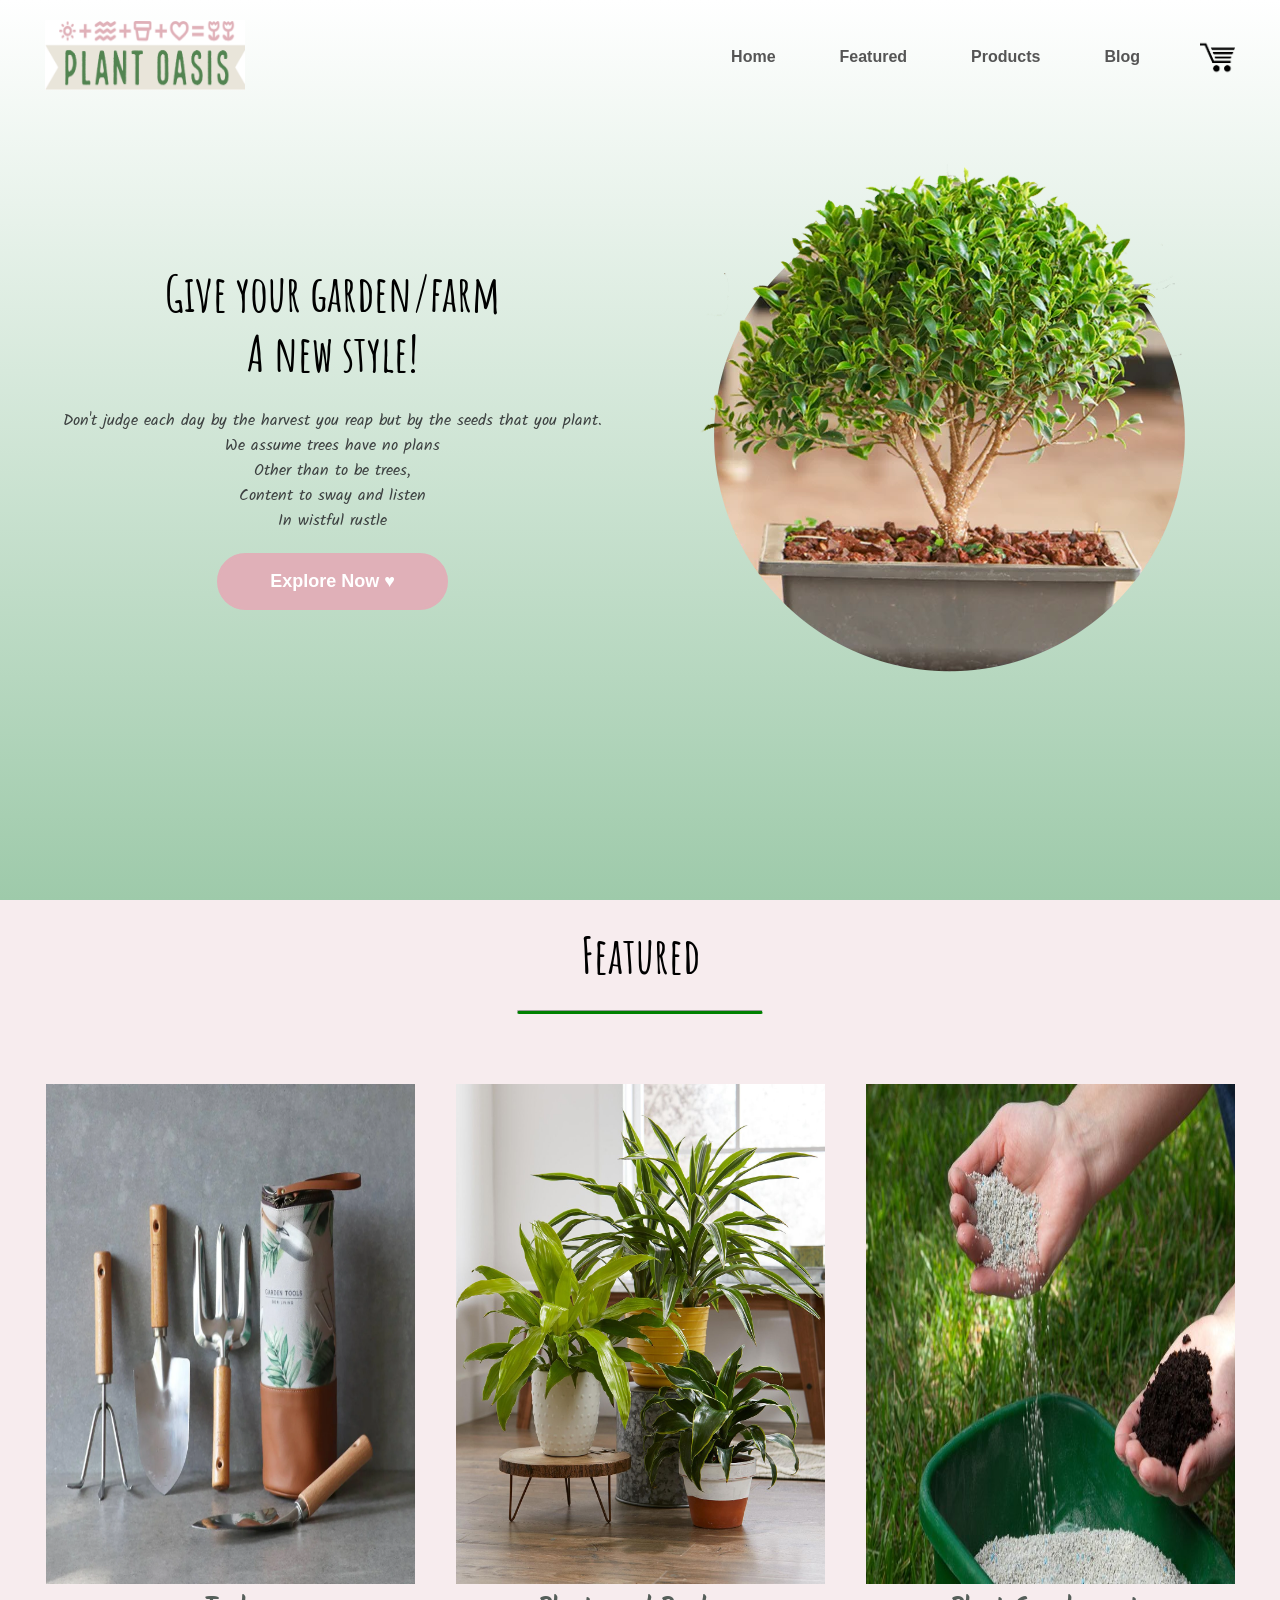
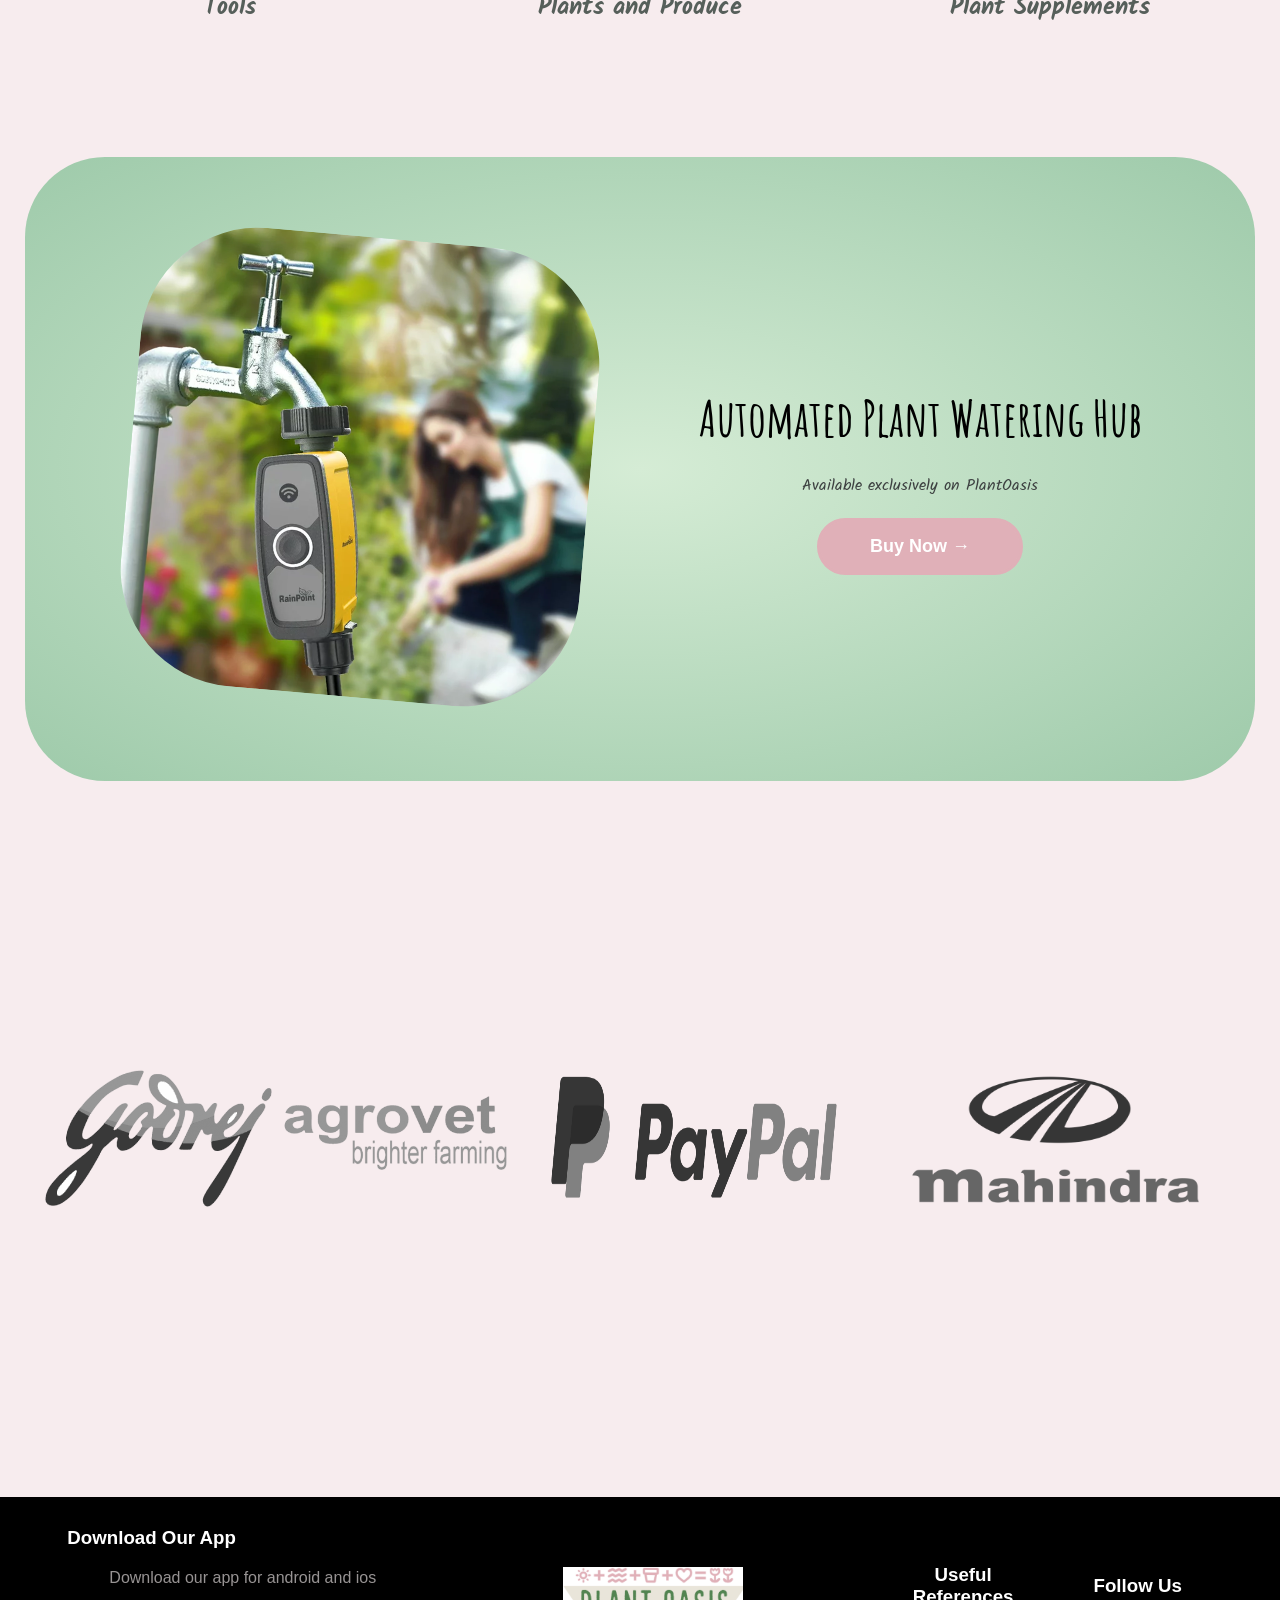
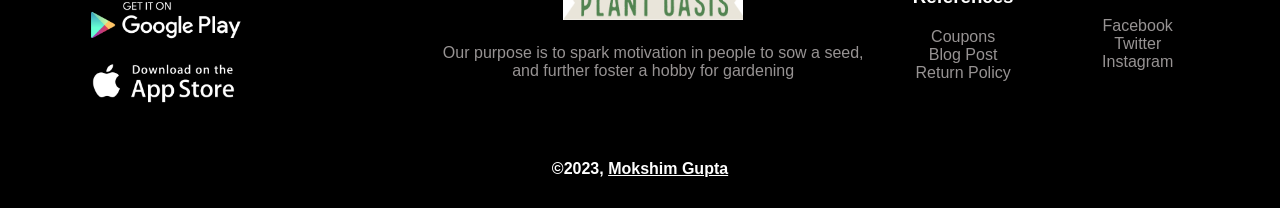
<file: index.html>
<!DOCTYPE html>
<html lang="en">
<head>
    <meta charset="UTF-8">
    <meta name="viewport" content="width=device-width, initial-scale=1.0">
    <link rel="stylesheet" href="style.css">
    <link rel="stylesheet" href="https://stackpath.bootstrapcdn.com/font-awesome/4.7.0/css/font-awesome.min.css">
    <title>Plant Oasis | Home</title>
</head>
<body>

    <div class="header">
        <div class="container">
            <div class="navbar">
                <div class="logo">
                    <img src="Plant Oasis-logos/Screenshot from 2023-07-15 17-53-11.png" width="200px" height="70px" alt="Logo">
                </div>
                <nav>
                    <ul id="MenuItems">
                        <li><a href="plantoasis.html">Home</a></li>
                        <li><a href="#featured">Featured</a></li>
                        <li><a href="product.html">Products</a></li>
                        <li><a href="https://www.therightgardening.com/?m=1" target="_blank">Blog</a></li>
                    </ul>
                </nav>
                <img src="Plant Oasis-logos/shopping-cart-icon-29083.png" width="35px" alt="cart">
                <img src="Plant Oasis-logos/burger.png" class="menu" alt="menu" onclick="menutoggle()">
            </div>
            <div class="row">
                <div class="col-2">
                    <h1>Give your garden/farm<br>A new style!</h1>
                    <p id="content">Don't judge each day by the harvest you reap but by the seeds that you plant.<br>
                        We assume trees have no plans<br>
                        Other than to be trees,<br>
                        Content to sway and listen<br>  
                        In wistful rustle<br>
                        <a href="https://www.therightgardening.com/?m=1" target="_blank"><button class="products-btn">Explore Now &hearts;</button></a></p>
                </div>
                <div class="col-2">
                    <img src="Plant Oasis-logos/nurserylive-home-page-trending-bonsai-plants-new_515x515.webp" id="bonsai" alt="">
                </div>
            </div>
        </div>
    </div>

    <!--Featured-->
    <div class="small-container" id="featured">
        <div class="row"><h1>Featured</h1></div>
        <hr>
        <div class="categories">
            <div class="row">
                <div class="col-3">
                    <img src="Plant Oasis-logos/gardening_tools_set_f653fd0d-9e56-49c6-9c96-a27963629350.webp" alt="Tools">
                    <h2>Tools</h2>
                </div>
                <div class="col-3">
                    <img src="Plant Oasis-logos/indoor-potted-houseplants-703b321a-81cf8e1f9aee48a28e1be3bbc45e4386.jpg" alt="Plants">
                    <h2>Plants and Produce</h2>
                </div>
                <div class="col-3">
                    <img src="Plant Oasis-logos/Plant-Food-Vs-Fertilizer-Theyre-Not-the-Same-Thing.jpg" alt="Supplements">
                    <h2>Plant Supplements</h2>
                </div>
            </div>
        </div>
    

    <!--Offer-->
    <div class="offer">
        <div class="small-container">
            <div class="row">
                 <div class="col-2">
                    <img src="Plant Oasis-logos/offer.webp" alt="Offer image" id="offer">
                 </div>
                 <div class="col-2">
                    <h1>Automated Plant Watering Hub</h1>
                    <p>Available exclusively on PlantOasis<br>
                        <a href="#products"><button class="products-btn">Buy Now &RightArrow;</button></a></p>
                    </p>
                    
                 </div>
            </div>
        </div>
    </div>
    </div>

    <!--Brands-->
    <div class="brands">
        <div class="small-container">
            <div class="row">
                <div class="col-5">
                    <img src="Plant Oasis-logos/godrej.png" alt="godrej">
                </div>
                <div class="col-5">
                    <img src="Plant Oasis-logos/paypal.png" alt="paypal" width="300px" height="150px">&nbsp;
                </div>
                <div class="col-5">
                    <img src="Plant Oasis-logos/mahindra.png" alt="godrej" width="400px" height="200px">
                </div>

            </div>
        </div>
    </div>

    <div class="footer">
        <div class="container">
            <div class="row">
                <div class="footer-col-1">
                    <h3>Download Our App</h3>
                    <p>Download our app for android and ios</p>
                    <div class="app-logo">
                        <img src="Plant Oasis-logos/apple play.png" alt="Play store app store">
                    </div>
                </div>
                <div class="footer-col-2">
                    <img src="Plant Oasis-logos/Screenshot from 2023-07-15 17-53-11.png" alt="logo">
                    <p>Our purpose is to spark motivation in people to sow a seed,<br> and further foster a hobby for gardening</p>
                </div>

                <div class="footer-col-3">
                    <h3>Useful References</h3>
                    <ul>
                        <li>Coupons</li>
                        <li>Blog Post</li>
                        <li>Return Policy</li>  
                    </ul>
                </div>
                <div class="footer-col-3">
                    <h3>Follow Us</h3>
                    <ul>
                        <li>Facebook</li>
                        <li>Twitter</li>
                        <li>Instagram</li>
                    </ul>
                </div>
            </div>
            <p style="font-weight: bold; color: #fff;">&copy;2023, <a href="mailto:plantoasis@mokshim.com" style="font-weight: bold; color: #fff; text-decoration: underline;" target="_blank">Mokshim Gupta</p></a>
        </div>
    </div>

</body>
<!-- Js for toggle Menu :) -->
    <script>
        var MenuItems = document.getElementById("MenuItems");
        
        MenuItems.style.maxHeight = "0px";

        function menutoggle(){
            if(MenuItems.style.maxHeight == "0px")
            {
                MenuItems.style.maxHeight = "200px"
            }
            else
            {
                MenuItems.style.maxHeight = "0px"
            }
        }
    </script>
</html>
</file>
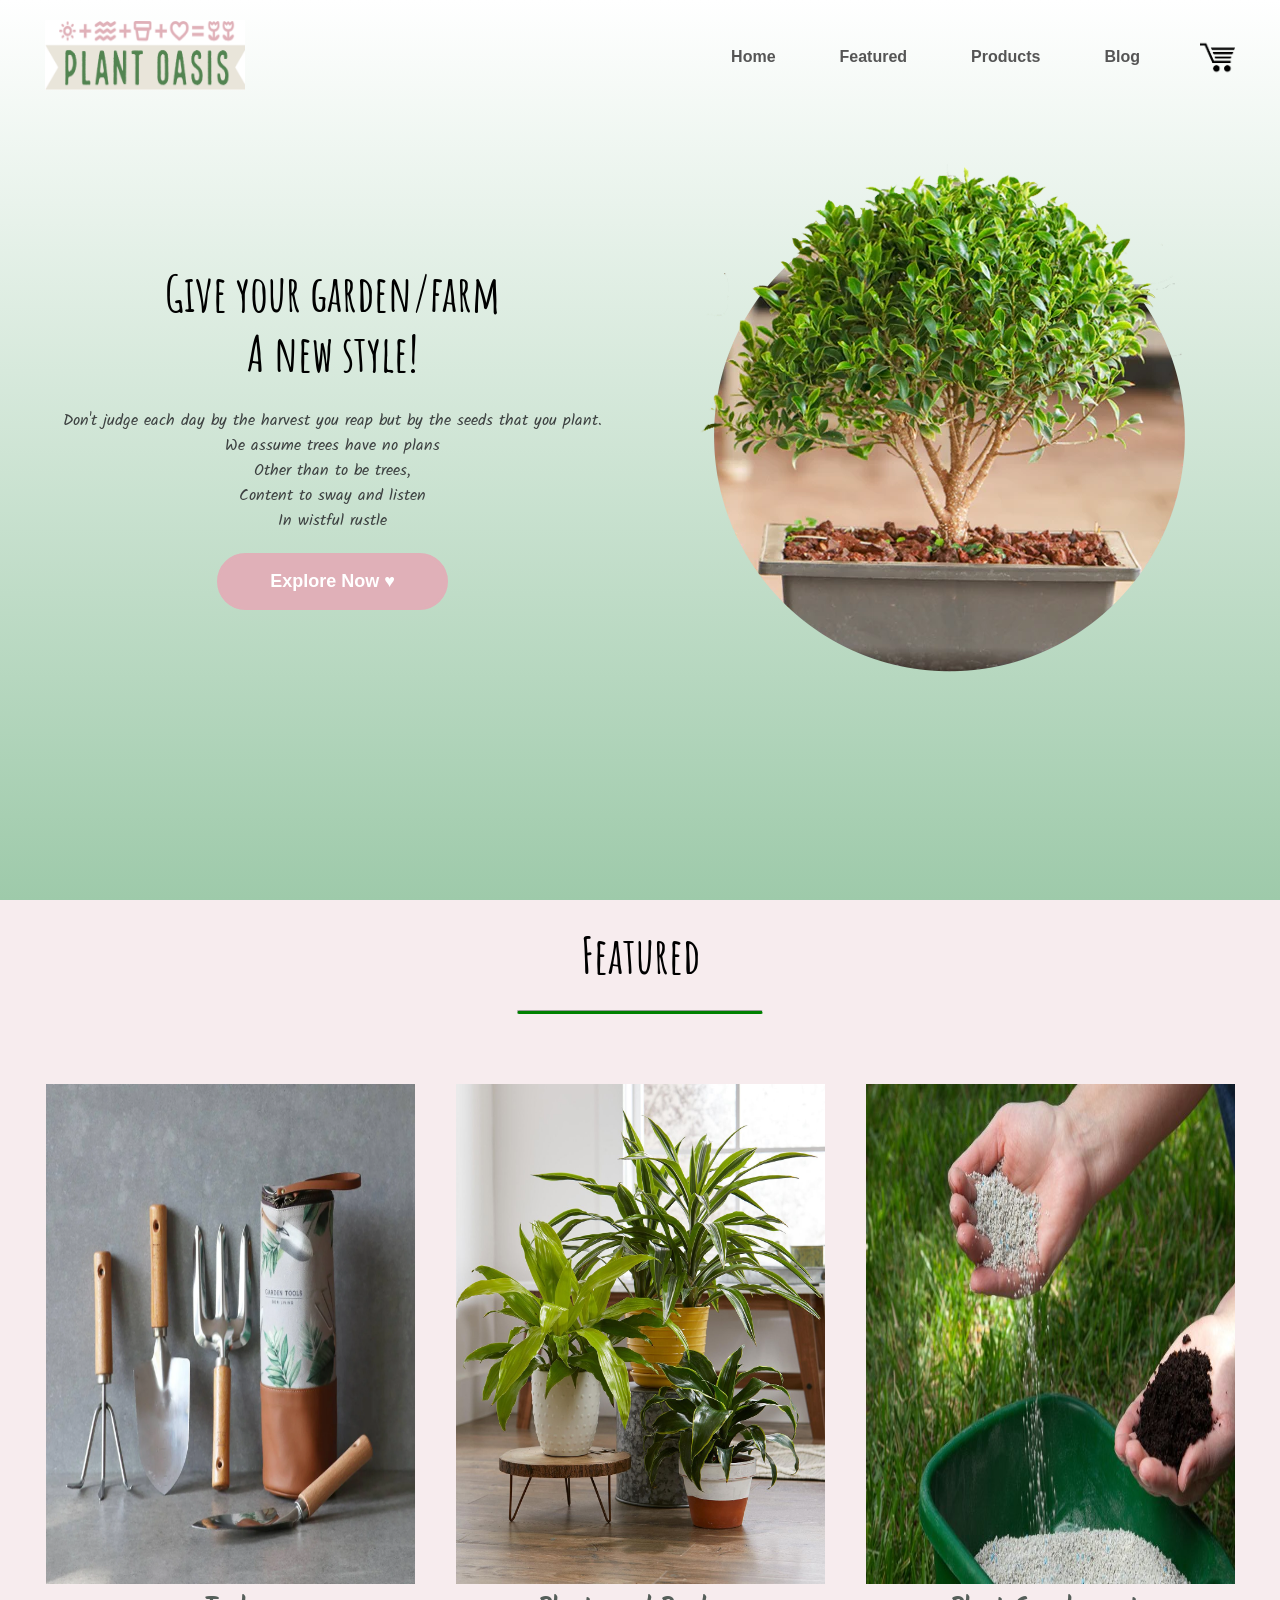
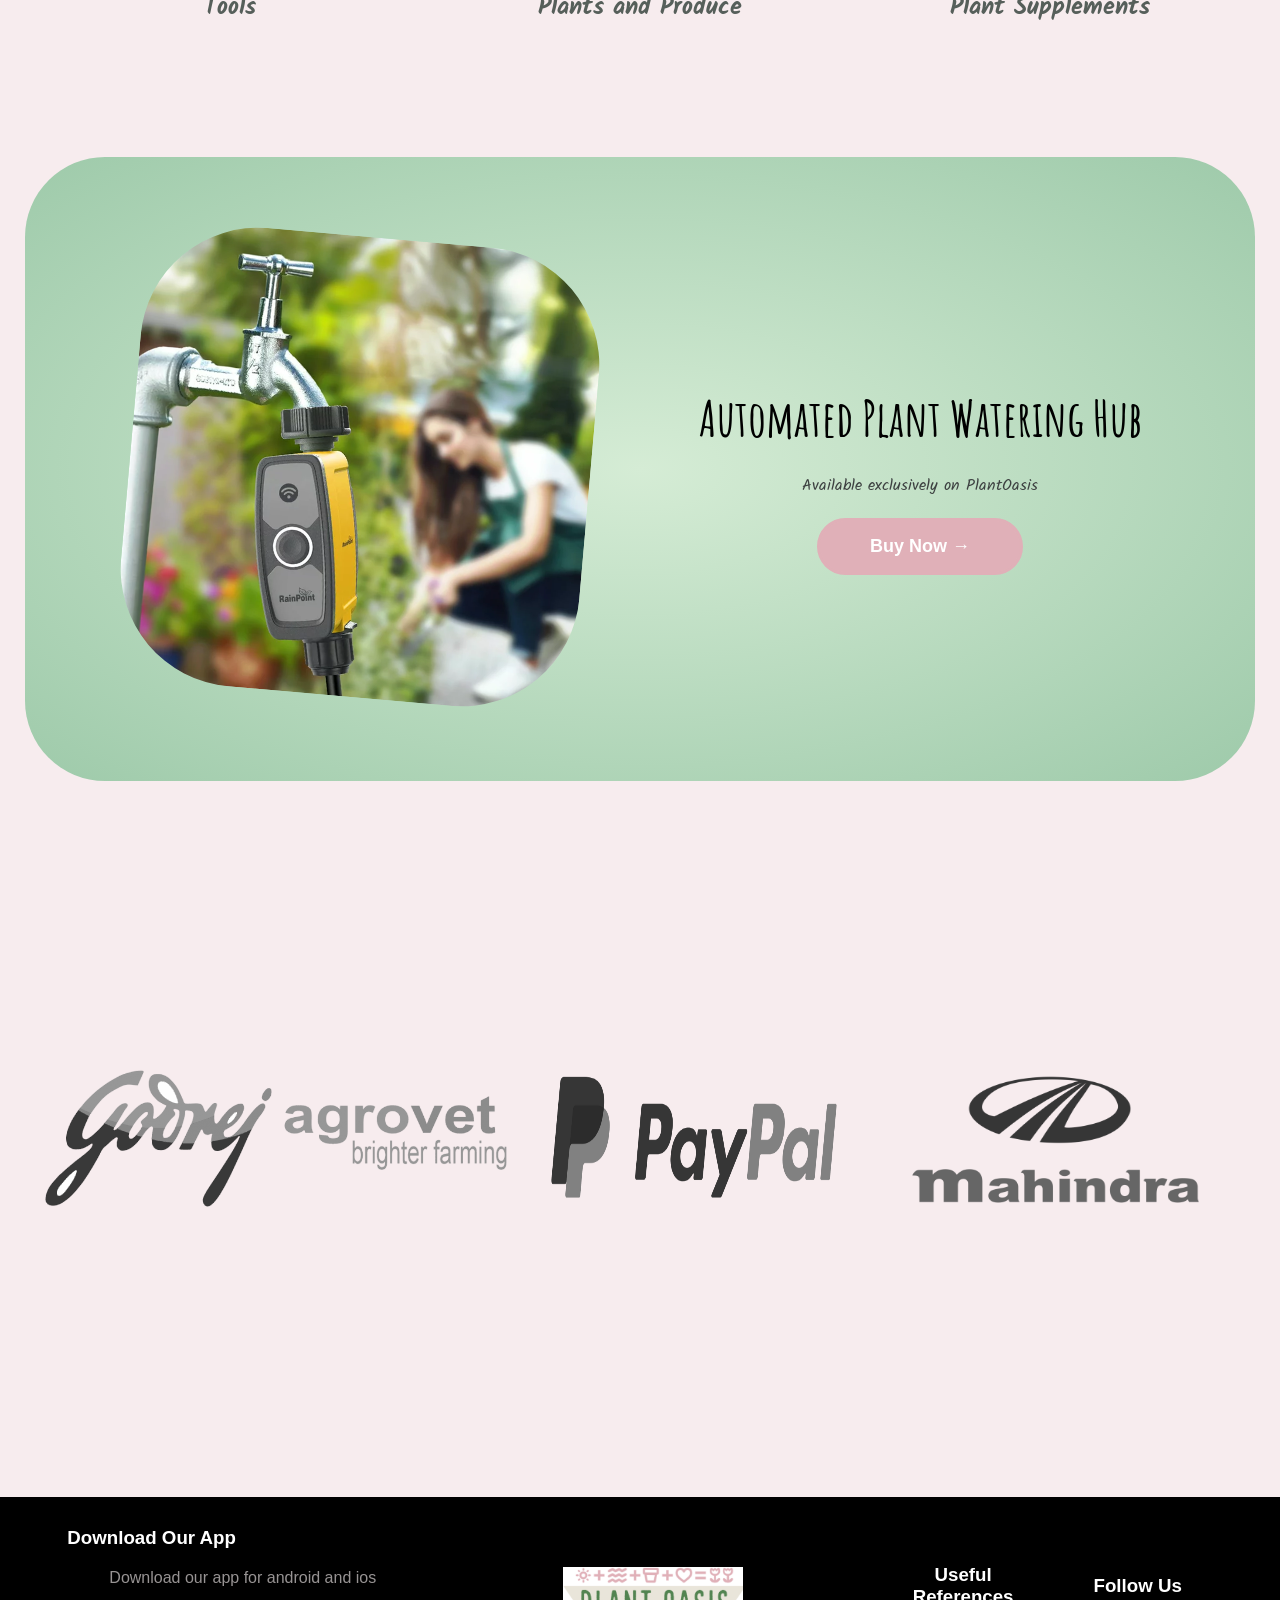
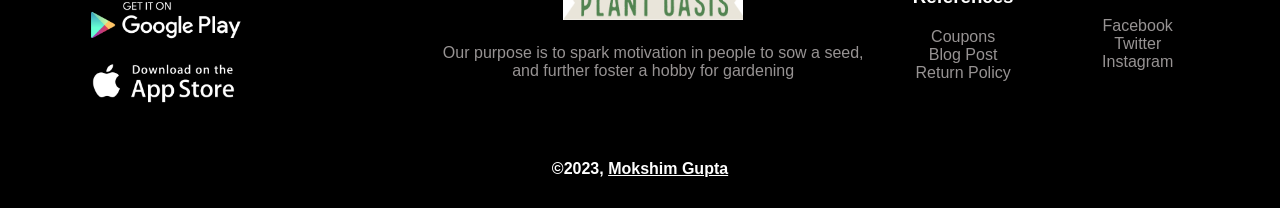
<file: plantoasis.html>
<!DOCTYPE html>
<html lang="en">
<head>
    <meta charset="UTF-8">
    <meta name="viewport" content="width=device-width, initial-scale=1.0">
    <link rel="stylesheet" href="style.css">
    <link rel="stylesheet" href="https://stackpath.bootstrapcdn.com/font-awesome/4.7.0/css/font-awesome.min.css">
    <title>Plant Oasis | Home</title>
</head>
<body>

    <div class="header">
        <div class="container">
            <div class="navbar">
                <div class="logo">
                    <img src="Plant Oasis-logos/Screenshot from 2023-07-15 17-53-11.png" width="200px" height="70px" alt="Logo">
                </div>
                <nav>
                    <ul id="MenuItems">
                        <li><a href="#">Home</a></li>
                        <li><a href="#featured">Featured</a></li>
                        <li><a href="product.html">Products</a></li>
                        <li><a href="https://www.therightgardening.com/?m=1" target="_blank">Blog</a></li>
                    </ul>
                </nav>
                <img src="Plant Oasis-logos/shopping-cart-icon-29083.png" width="35px" alt="cart">
                <img src="Plant Oasis-logos/burger.png" class="menu" alt="menu" onclick="menutoggle()">
            </div>
            <div class="row">
                <div class="col-2">
                    <h1>Give your garden/farm<br>A new style!</h1>
                    <p id="content">Don't judge each day by the harvest you reap but by the seeds that you plant.<br>
                        We assume trees have no plans<br>
                        Other than to be trees,<br>
                        Content to sway and listen<br>  
                        In wistful rustle<br>
                        <a href="https://www.therightgardening.com/?m=1" target="_blank"><button class="products-btn">Explore Now &hearts;</button></a></p>
                </div>
                <div class="col-2">
                    <img src="Plant Oasis-logos/nurserylive-home-page-trending-bonsai-plants-new_515x515.webp" id="bonsai" alt="">
                </div>
            </div>
        </div>
    </div>

    <!--Featured-->
    <div class="small-container" id="featured">
        <div class="row"><h1>Featured</h1></div>
        <hr>
        <div class="categories">
            <div class="row">
                <div class="col-3">
                    <img src="Plant Oasis-logos/gardening_tools_set_f653fd0d-9e56-49c6-9c96-a27963629350.webp" alt="Tools">
                    <h2>Tools</h2>
                </div>
                <div class="col-3">
                    <img src="Plant Oasis-logos/indoor-potted-houseplants-703b321a-81cf8e1f9aee48a28e1be3bbc45e4386.jpg" alt="Plants">
                    <h2>Plants and Produce</h2>
                </div>
                <div class="col-3">
                    <img src="Plant Oasis-logos/Plant-Food-Vs-Fertilizer-Theyre-Not-the-Same-Thing.jpg" alt="Supplements">
                    <h2>Plant Supplements</h2>
                </div>
            </div>
        </div>
    

    <!--Offer-->
    <div class="offer">
        <div class="small-container">
            <div class="row">
                 <div class="col-2">
                    <img src="Plant Oasis-logos/offer.webp" alt="Offer image" id="offer">
                 </div>
                 <div class="col-2">
                    <h1>Automated Plant Watering Hub</h1>
                    <p>Available exclusively on PlantOasis<br>
                        <a href="#products"><button class="products-btn">Buy Now &RightArrow;</button></a></p>
                    </p>
                    
                 </div>
            </div>
        </div>
    </div>
    </div>

    <!--Brands-->
    <div class="brands">
        <div class="small-container">
            <div class="row">
                <div class="col-5">
                    <img src="Plant Oasis-logos/godrej.png" alt="godrej">
                </div>
                <div class="col-5">
                    <img src="Plant Oasis-logos/paypal.png" alt="paypal" width="300px" height="150px">&nbsp;
                </div>
                <div class="col-5">
                    <img src="Plant Oasis-logos/mahindra.png" alt="godrej" width="400px" height="200px">
                </div>

            </div>
        </div>
    </div>

    <div class="footer">
        <div class="container">
            <div class="row">
                <div class="footer-col-1">
                    <h3>Download Our App</h3>
                    <p>Download our app for android and ios</p>
                    <div class="app-logo">
                        <img src="Plant Oasis-logos/apple play.png" alt="Play store app store">
                    </div>
                </div>
                <div class="footer-col-2">
                    <img src="Plant Oasis-logos/Screenshot from 2023-07-15 17-53-11.png" alt="logo">
                    <p>Our purpose is to spark motivation in people to sow a seed,<br> and further foster a hobby for gardening</p>
                </div>

                <div class="footer-col-3">
                    <h3>Useful References</h3>
                    <ul>
                        <li>Coupons</li>
                        <li>Blog Post</li>
                        <li>Return Policy</li>  
                    </ul>
                </div>
                <div class="footer-col-3">
                    <h3>Follow Us</h3>
                    <ul>
                        <li>Facebook</li>
                        <li>Twitter</li>
                        <li>Instagram</li>
                    </ul>
                </div>
            </div>
            <p style="font-weight: bold; color: #fff;">&copy;2023, <a href="mailto:plantoasis@mokshim.com" style="font-weight: bold; color: #fff; text-decoration: underline;" target="_blank">Mokshim Gupta</p></a>
        </div>
    </div>

</body>
<!-- Js for toggle Menu :) -->
    <script>
        var MenuItems = document.getElementById("MenuItems");
        
        MenuItems.style.maxHeight = "0px";

        function menutoggle(){
            if(MenuItems.style.maxHeight == "0px")
            {
                MenuItems.style.maxHeight = "200px"
            }
            else
            {
                MenuItems.style.maxHeight = "0px"
            }
        }
    </script>
</html>
</file>
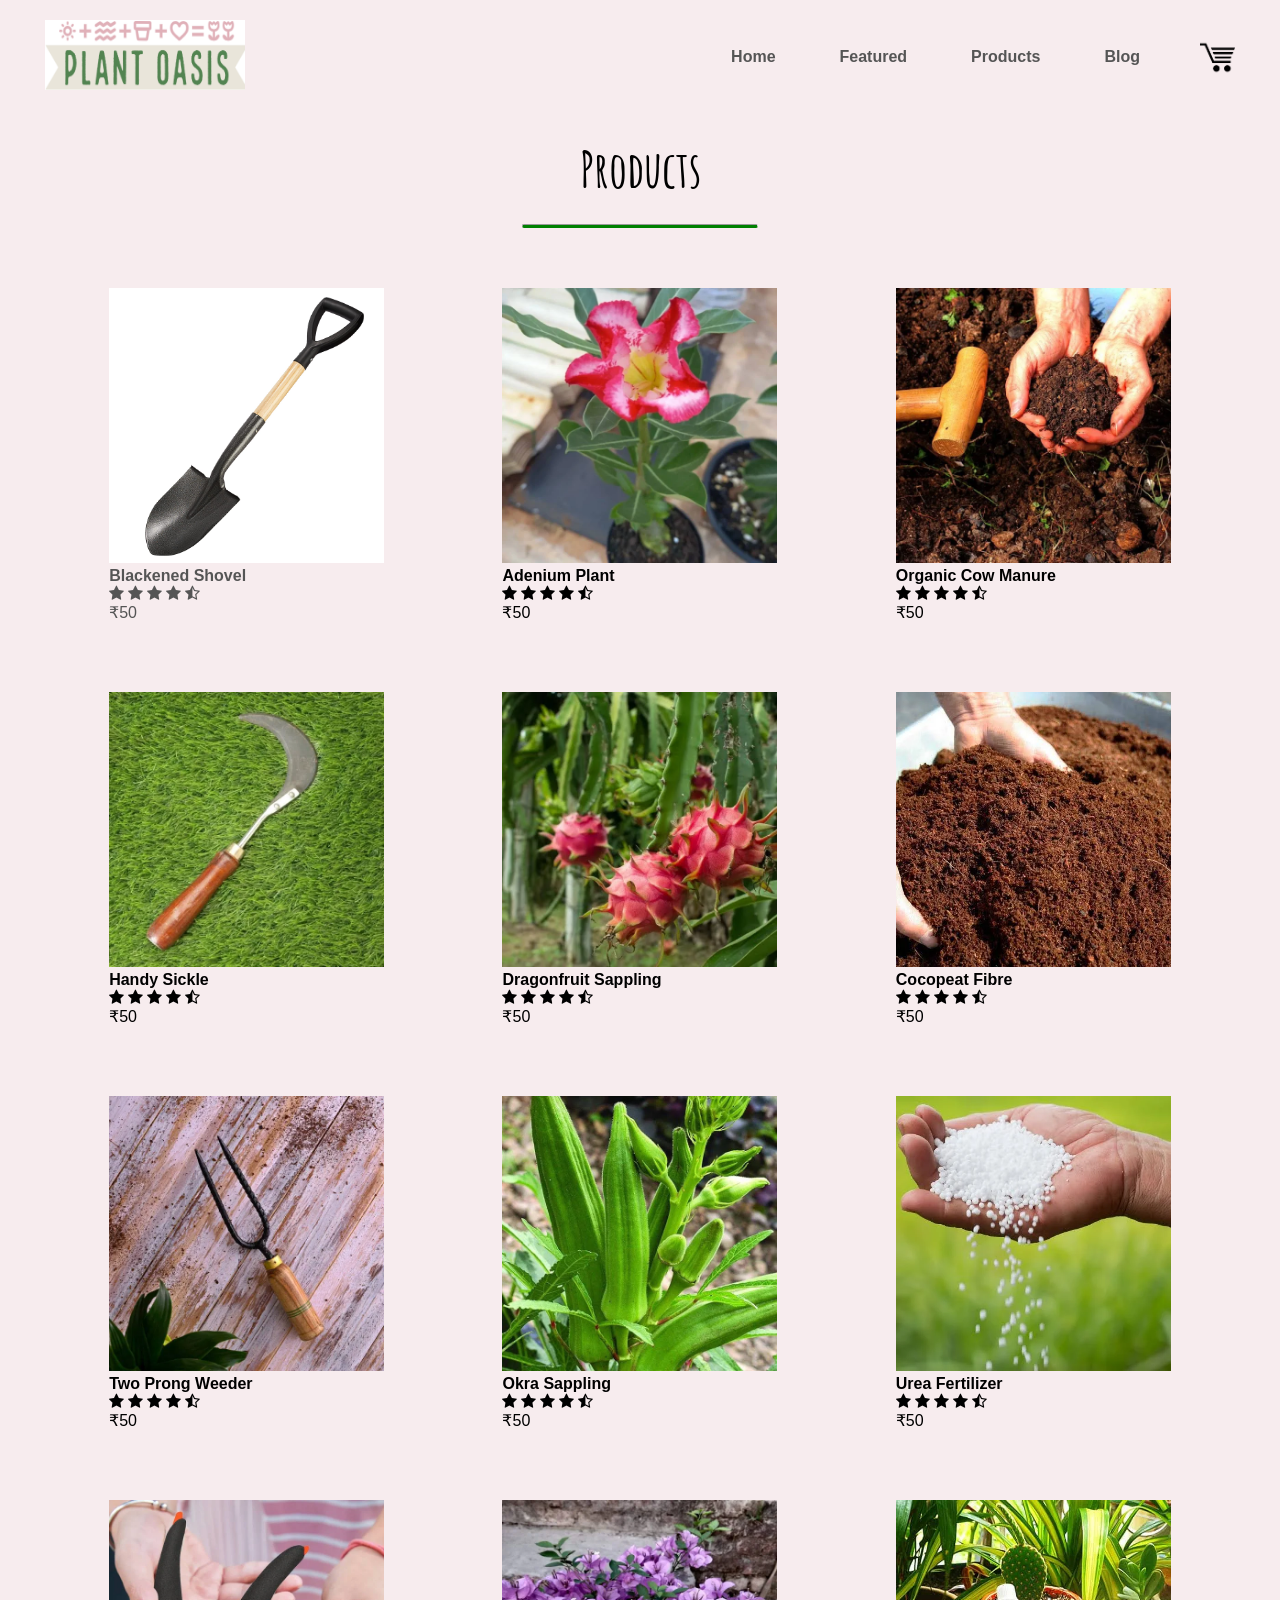
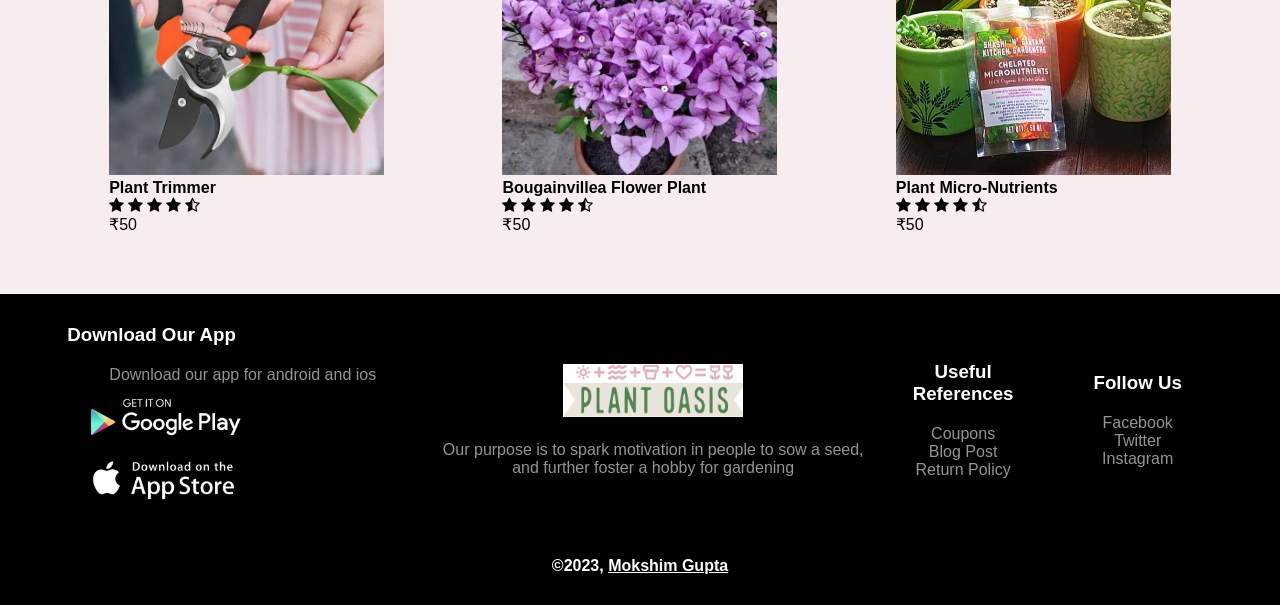
<file: product.html>
<!DOCTYPE html>
<html lang="en">
<head>
    <meta charset="UTF-8">
    <meta name="viewport" content="width=device-width, initial-scale=1.0">
    <link rel="stylesheet" href="style.css">
    <link rel="stylesheet" href="https://stackpath.bootstrapcdn.com/font-awesome/4.7.0/css/font-awesome.min.css">
    <title>Plant Oasis | Products</title>
</head>
<body>

    <div class="head">
        <div class="container">
            <div class="navbar">
                <div class="logo">
                    <img src="Plant Oasis-logos/Screenshot from 2023-07-15 17-53-11.png" width="200px" height="70px" alt="Logo">
                </div>
                <nav>
                    <ul id="MenuItems">
                        <li><a href="plantoasis.html">Home</a></li>
                        <li><a href="plantoasis.html">Featured</a></li>
                        <li><a href="#products">Products</a></li>
                        <li><a href="https://www.therightgardening.com/p/about-right-gardening.html?m=1" target="_blank">Blog</a></li>
                    </ul>
                </nav>
                <img src="Plant Oasis-logos/shopping-cart-icon-29083.png" width="35px" alt="cart">
                <img src="Plant Oasis-logos/burger.png" class="menu" alt="menu" onclick="menutoggle()">
            </div>
            <div class="small-container">
                <div class="row" id="products"><h1>Products</h1></div>
                <hr>
                <div class="row" id="row1">
                    <div class="col-4">
                        <a href="shovel-details.html" target="_blank">
                        <img src="Plant Oasis-logos/shovel.jpg" alt="Shovel">
                        <h4>Blackened Shovel</h4>
                        <div class="rating">
                            <i class="fa fa-star"></i>
                            <i class="fa fa-star"></i>
                            <i class="fa fa-star"></i>
                            <i class="fa fa-star"></i>
                            <i class="fa fa-star-half-o"></i>
        
                        </div>
                        <p>&#x20B9;50</p>
                        </a>
                    </div>
                    <div class="col-4">
                        <img src="Plant Oasis-logos/adenium.webp" alt="Shovel">
                        <h4>Adenium Plant</h4>
                        <div class="rating">
                            <i class="fa fa-star"></i>
                            <i class="fa fa-star"></i>
                            <i class="fa fa-star"></i>
                            <i class="fa fa-star"></i>
                            <i class="fa fa-star-half-o"></i>
        
                        </div>
                        <p>&#x20B9;50</p>
                    </div>
                    <div class="col-4">
                        <img src="Plant Oasis-logos/compost.webp" alt="Shovel">
                        <h4>Organic Cow Manure</h4>
                        <div class="rating">
                            <i class="fa fa-star"></i>
                            <i class="fa fa-star"></i>
                            <i class="fa fa-star"></i>
                            <i class="fa fa-star"></i>
                            <i class="fa fa-star-half-o"></i>
        
                        </div>
                        <p>&#x20B9;50</p>
                    </div>
                    
                    <div class="row">
                        <div class="col-4">
                            <img src="Plant Oasis-logos/sickle.webp" alt="Shovel">
                            <h4>Handy Sickle</h4>
                            <div class="rating">
                                <i class="fa fa-star"></i>
                                <i class="fa fa-star"></i>
                                <i class="fa fa-star"></i>
                                <i class="fa fa-star"></i>
                                <i class="fa fa-star-half-o"></i>
            
                            </div>
                            <p>&#x20B9;50</p>
                        </div>
                        <div class="col-4">
                            <img src="Plant Oasis-logos/dragon.webp" alt="Shovel">
                            <h4>Dragonfruit Sappling</h4>
                            <div class="rating">
                                <i class="fa fa-star"></i>
                                <i class="fa fa-star"></i>
                                <i class="fa fa-star"></i>
                                <i class="fa fa-star"></i>
                                <i class="fa fa-star-half-o"></i>
            
                            </div>
                            <p>&#x20B9;50</p>
                        </div>
                        <div class="col-4">
                            <img src="Plant Oasis-logos/coir.webp" alt="Shovel">
                            <h4>Cocopeat Fibre</h4>
                            <div class="rating">
                                <i class="fa fa-star"></i>
                                <i class="fa fa-star"></i>
                                <i class="fa fa-star"></i>
                                <i class="fa fa-star"></i>
                                <i class="fa fa-star-half-o"></i>
            
                            </div>
                            <p>&#x20B9;50</p>
                        </div>
                    </div>
                    <div class="row">
                        <div class="col-4">
                            <img src="Plant Oasis-logos/weeder.webp" alt="Shovel">
                            <h4>Two Prong Weeder</h4>
                            <div class="rating">
                                <i class="fa fa-star"></i>
                                <i class="fa fa-star"></i>
                                <i class="fa fa-star"></i>
                                <i class="fa fa-star"></i>
                                <i class="fa fa-star-half-o"></i>
            
                            </div>
                            <p>&#x20B9;50</p>
                        </div>
                        <div class="col-4">
                            <img src="Plant Oasis-logos/okra.webp" alt="Shovel">
                            <h4>Okra Sappling</h4>
                            <div class="rating">
                                <i class="fa fa-star"></i>
                                <i class="fa fa-star"></i>
                                <i class="fa fa-star"></i>
                                <i class="fa fa-star"></i>
                                <i class="fa fa-star-half-o"></i>
            
                            </div>
                            <p>&#x20B9;50</p>
                        </div>
                        <div class="col-4">
                            <img src="Plant Oasis-logos/urea.webp" alt="Shovel">
                            <h4>Urea Fertilizer</h4>
                            <div class="rating">
                                <i class="fa fa-star"></i>
                                <i class="fa fa-star"></i>
                                <i class="fa fa-star"></i>
                                <i class="fa fa-star"></i>
                                <i class="fa fa-star-half-o"></i>
            
                            </div>
                            <p>&#x20B9;50</p>
                        </div>
                    </div>
                    <div class="row">
                        <div class="col-4">
                            <img src="Plant Oasis-logos/trimmer.webp" alt="Shovel">
                            <h4>Plant Trimmer</h4>
                            <div class="rating">
                                <i class="fa fa-star"></i>
                                <i class="fa fa-star"></i>
                                <i class="fa fa-star"></i>
                                <i class="fa fa-star"></i>
                                <i class="fa fa-star-half-o"></i>
            
                            </div>
                            <p>&#x20B9;50</p>
                        </div>
                        <div class="col-4">
                            <img src="Plant Oasis-logos/bougainvillea.webp" alt="Shovel">
                            <h4>Bougainvillea Flower Plant</h4>
                            <div class="rating">
                                <i class="fa fa-star"></i>
                                <i class="fa fa-star"></i>
                                <i class="fa fa-star"></i>
                                <i class="fa fa-star"></i>
                                <i class="fa fa-star-half-o"></i>
            
                            </div>
                            <p>&#x20B9;50</p>
                        </div>
                        <div class="col-4">
                            <img src="Plant Oasis-logos/nutrients.webp" alt="Shovel">
                            <h4>Plant Micro-Nutrients</h4>
                            <div class="rating">
                                <i class="fa fa-star"></i>
                                <i class="fa fa-star"></i>
                                <i class="fa fa-star"></i>
                                <i class="fa fa-star"></i>
                                <i class="fa fa-star-half-o"></i>
            
                            </div>
                            <p>&#x20B9;50</p>
                        </div>
                    </div>
            </div>
            </div>
            </div>
            <div class="footer">
                <div class="container">
                    <div class="row">
                        <div class="footer-col-1">
                            <h3>Download Our App</h3>
                            <p>Download our app for android and ios</p>
                            <div class="app-logo">
                                <img src="Plant Oasis-logos/apple play.png" alt="Play store app store">
                            </div>
                        </div>
                        <div class="footer-col-2">
                            <img src="Plant Oasis-logos/Screenshot from 2023-07-15 17-53-11.png" alt="logo">
                            <p>Our purpose is to spark motivation in people to sow a seed,<br> and further foster a hobby for gardening</p>
                        </div>
        
                        <div class="footer-col-3">
                            <h3>Useful References</h3>
                            <ul>
                                <li>Coupons</li>
                                <li>Blog Post</li>
                                <li>Return Policy</li>  
                            </ul>
                        </div>
                        <div class="footer-col-3">
                            <h3>Follow Us</h3>
                            <ul>
                                <li>Facebook</li>
                                <li>Twitter</li>
                                <li>Instagram</li>
                            </ul>
                        </div>
                    </div>
                    <p style="font-weight: bold; color: #fff;">&copy;2023, <a href="mailto:plantoasis@mokshim.com" style="font-weight: bold; color: #fff; text-decoration: underline;" target="_blank">Mokshim Gupta</p></a>
                </div>
            </div>
            </body>

            <script>
                var MenuItems = document.getElementById("MenuItems");
                
                MenuItems.style.maxHeight = "0px";
        
                function menutoggle(){
                    if(MenuItems.style.maxHeight == "0px")
                    {
                        MenuItems.style.maxHeight = "200px"
                    }
                    else
                    {
                        MenuItems.style.maxHeight = "0px"
                    }
                }
            </script>
            </html>
</file>
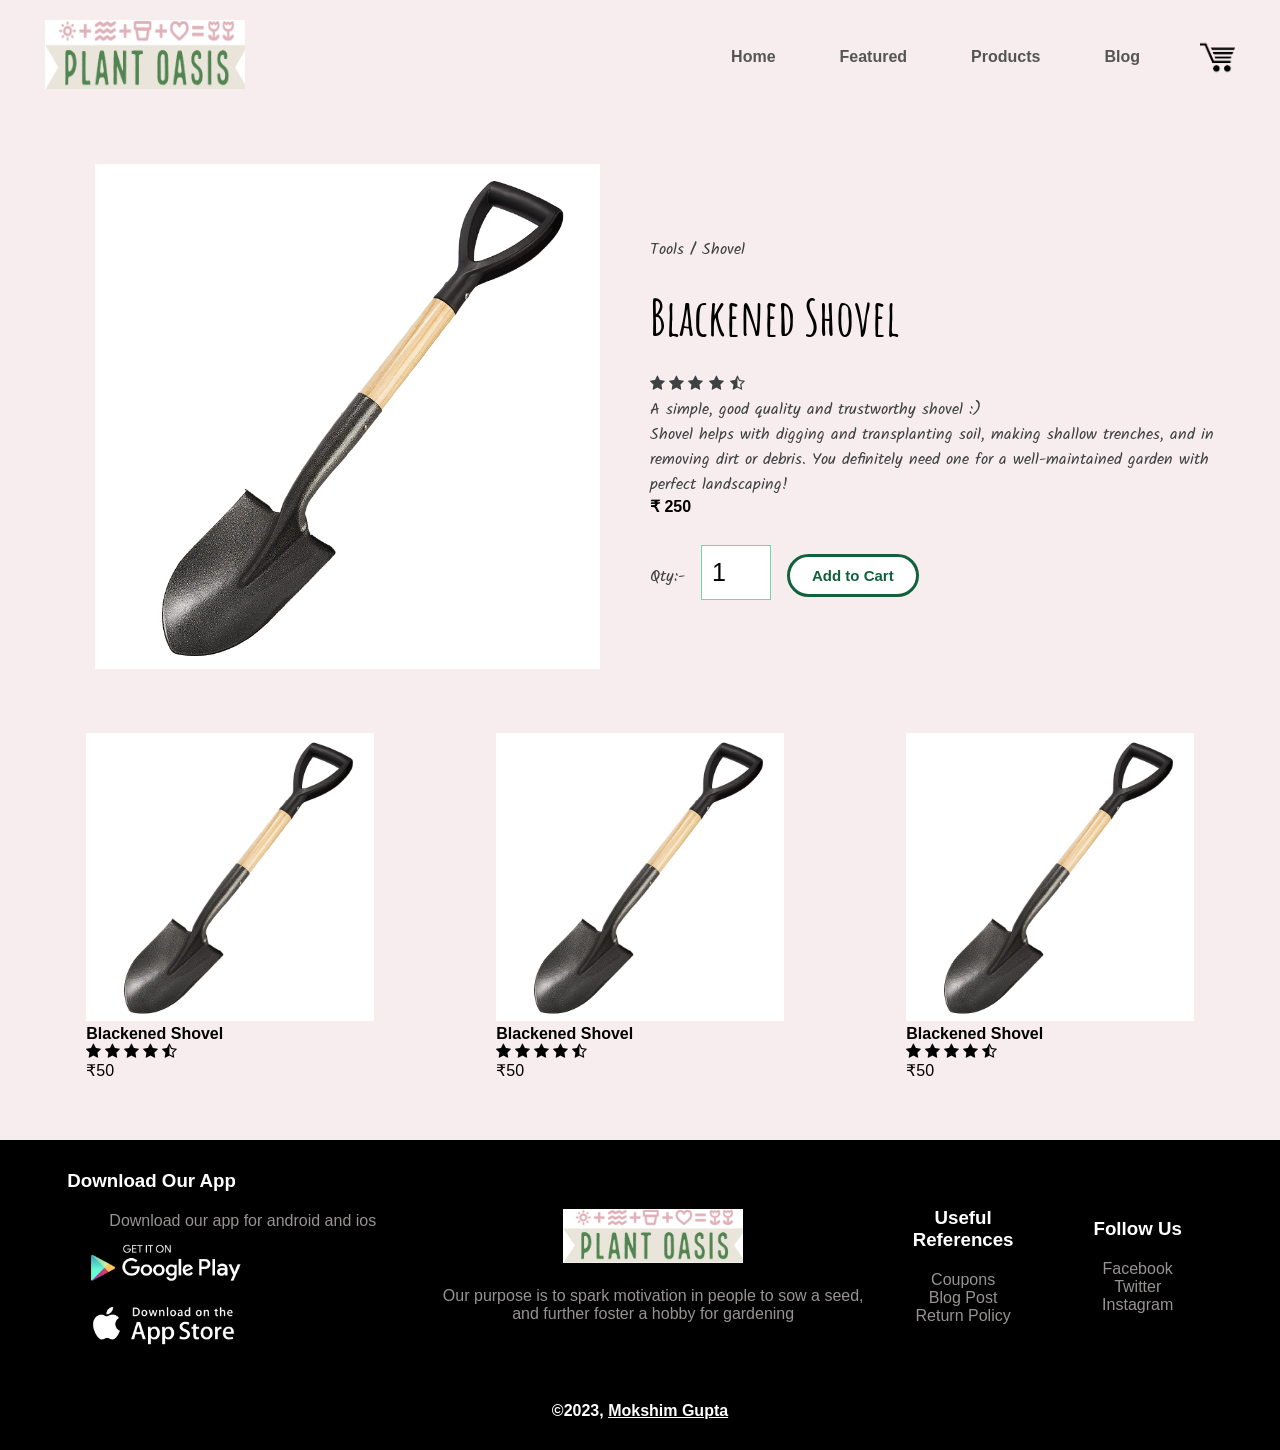
<file: shovel-details.html>
<!DOCTYPE html>
<html lang="en">
<head>
    <meta charset="UTF-8">
    <meta name="viewport" content="width=device-width, initial-scale=1.0">
    <link rel="stylesheet" href="style.css">
    <link rel="stylesheet" href="https://stackpath.bootstrapcdn.com/font-awesome/4.7.0/css/font-awesome.min.css">
    <title>Plant Oasis | Shovel</title>
</head>
<body>

    <div class="head">
        <div class="container">
            <div class="navbar">
                <div class="logo">
                    <img src="Plant Oasis-logos/Screenshot from 2023-07-15 17-53-11.png" width="200px" height="70px" alt="Logo">
                </div>
                <nav>
                    <ul id="MenuItems">
                        <li><a href="plantoasis.html">Home</a></li>
                        <li><a href="plantoasis.html">Featured</a></li>
                        <li><a href="product.html">Products</a></li>
                        <li><a href="https://www.therightgardening.com/?m=1" target="_blank">Blog</a></li>
                    </ul>
                </nav>
                <img src="Plant Oasis-logos/shopping-cart-icon-29083.png" width="35px" alt="cart">
                <img src="Plant Oasis-logos/burger.png" class="menu" alt="menu" onclick="menutoggle()">
            </div>
            </div>
            </div>
<!--Single Product details-->
            <div class="small-container">
                <div class="row" id="row2">
                    <div class="col-2">
                        <img src="Plant Oasis-logos/shovel.jpg" alt="shovel" width="100%">
                    </div>
                    <div class="col-2">
                        <p id="shovelp">Tools / Shovel</p>
                        <h1 id="shovelh1">Blackened Shovel</h1>
                        <p id="shovelp"><i class="fa fa-star">&nbsp;</i><i class="fa fa-star">&nbsp;</i><i class="fa fa-star"></i>&nbsp;<i class="fa fa-star"></i>&nbsp;<i class="fa fa-star-half-o"></i></p>
                        <p id="shovelp">A simple, good quality and trustworthy shovel :)<br>Shovel helps with digging and transplanting soil, making shallow trenches, and in removing dirt or debris.
                             You definitely need one for a well-maintained garden with perfect landscaping!</p>
                        <h4 id="shovelh4">&#x20B9; 250</h4><br>
                        <p id="shovelp">Qty:-
                        <input type="number" value="1" id="shoveli">
                        <a href=""><button class="add-btn">Add to Cart</button></a>
                        </p>
                    </div>
                </div>
            </div>

            <div class="small-container">
                    <div class="row"> 
                        <div class="col-4">
                            <img src="Plant Oasis-logos/shovel.jpg" alt="Shovel">
                            <h4>Blackened Shovel</h4>
                            <div class="rating">
                                <i class="fa fa-star"></i>
                                <i class="fa fa-star"></i>
                                <i class="fa fa-star"></i>
                                <i class="fa fa-star"></i>
                                <i class="fa fa-star-half-o"></i>
            
                            </div>
                            <p>&#x20B9;50</p>
                        </div>
                        <div class="col-4">
                            <img src="Plant Oasis-logos/shovel.jpg" alt="Shovel">
                            <h4>Blackened Shovel</h4>
                            <div class="rating">
                                <i class="fa fa-star"></i>
                                <i class="fa fa-star"></i>
                                <i class="fa fa-star"></i>
                                <i class="fa fa-star"></i>
                                <i class="fa fa-star-half-o"></i>
            
                            </div>
                            <p>&#x20B9;50</p>
                        </div>
                        <div class="col-4">
                            <img src="Plant Oasis-logos/shovel.jpg" alt="Shovel">
                            <h4>Blackened Shovel</h4>
                            <div class="rating">
                                <i class="fa fa-star"></i>
                                <i class="fa fa-star"></i>
                                <i class="fa fa-star"></i>
                                <i class="fa fa-star"></i>
                                <i class="fa fa-star-half-o"></i>
            
                            </div>
                            <p>&#x20B9;50</p>
                        </div>
                    </div>
            </div>
            </div>
            </div>
            <div class="footer">
                <div class="container">
                    <div class="row">
                        <div class="footer-col-1">
                            <h3>Download Our App</h3>
                            <p>Download our app for android and ios</p>
                            <div class="app-logo">
                                <img src="Plant Oasis-logos/apple play.png" alt="Play store app store">
                            </div>
                        </div>
                        <div class="footer-col-2">
                            <img src="Plant Oasis-logos/Screenshot from 2023-07-15 17-53-11.png" alt="logo">
                            <p>Our purpose is to spark motivation in people to sow a seed,<br> and further foster a hobby for gardening</p>
                        </div>
        
                        <div class="footer-col-3">
                            <h3>Useful References</h3>
                            <ul>
                                <li>Coupons</li>
                                <li>Blog Post</li>
                                <li>Return Policy</li>  
                            </ul>
                        </div>
                        <div class="footer-col-3">
                            <h3>Follow Us</h3>
                            <ul>
                                <li>Facebook</li>
                                <li>Twitter</li>
                                <li>Instagram</li>
                            </ul>
                        </div>
                    </div>
                    <p style="font-weight: bold; color: #fff;">&copy;2023, <a href="mailto:plantoasis@mokshim.com" style="font-weight: bold; color: #fff; text-decoration: underline;" target="_blank">Mokshim Gupta</p></a>
                </div>
            </div>
            </body>

            <script>
                var MenuItems = document.getElementById("MenuItems");
                
                MenuItems.style.maxHeight = "0px";
        
                function menutoggle(){
                    if(MenuItems.style.maxHeight == "0px")
                    {
                        MenuItems.style.maxHeight = "200px"
                    }
                    else
                    {
                        MenuItems.style.maxHeight = "0px"
                    }
                }
            </script>
            </html>
</file>
<file: style.css>
@import url('https://fonts.googleapis.com/css2?family=Kalam:wght@300&display=swap');
@import url('https://fonts.googleapis.com/css2?family=Amatic+SC:wght@700&display=swap');

*{
    margin: 0;
    padding: 0;
    box-sizing: border-box;
}
 body{
    background-color: rgb(247, 236, 238);
 }
.navbar{
    display: flex;
    align-items: center;
    padding: 20px;
}

nav{
    flex: 1;
    text-align: right;
}

nav ul{
    display: inline-block;
    list-style-type: none;
}

nav ul li{
    display: inline-block;
    margin-right: 60px;
    font-family: Arial, Helvetica, sans-serif;
    font-weight: 550;
}

a{
    text-decoration: none;
    color: #555;
}

.col-2 p{
    color: rgb(61, 65, 65);
    font-family: 'Kalam', cursive;
    text-align: center;
}

.header {
    background: linear-gradient(#fff,#9ecaaa);
    height: 100vh;
}

.container{
    max-width: 1300px;
    margin: auto;
    padding-left: 25px;
    padding-right: 25px;
}
.row{
    display: flex;
    align-items: center;
    flex-wrap: wrap;
    justify-content: space-around;
}
#row2{
    padding: none;
    margin: none;
    padding-left: 20px;
    justify-content:start;
}
.col-2{
    flex-basis: 50%;
    min-width: 300px;
    }
.col-2 img{
    max-width: 100%;
    min-width: auto;
    padding: 50px;
}
h1{
    font-size: 50px;
    line-height: 60px;
    margin: 25px 0;
    font-family: 'Amatic SC', cursive;
    font-weight: bold;
    text-align: center;
}
#shovelh1{
    text-align: left;
}
#shovelp{
    text-align: left;
}

.products-btn{
    background-color: rgb(224, 176, 184);
    color: white;
    font-weight: bold;
    font-size: 18px;
    border: 3px solid rgb(224, 176, 184);
    padding-top: 15px;
    padding-bottom: 15px;
    padding-left: 50px;
    padding-right: 50px;
    margin-top: 20px;
    border-radius: 30px;
    transition: background-color 0.5s, color 0.5s;

}
.products-btn:hover {
    background-color: white;
    color: rgb(224, 176, 184);
}
.products-btn:active {
    background-color: rgb(150, 120, 125);
}

.add-btn{
    background-color: white;
    color: rgb(17, 97, 60);
    font-weight: bold;
    font-size: 15px;
    border: 3px solid rgb(17, 97, 60);
    padding-top: 10px;
    padding-bottom: 10px;
    padding-left: 22px;
    padding-right: 22px;
    margin-top: 20px;
    border-radius: 30px;
    transition: background-color 0.5s, color 0.5s;

}
.add-btn:hover {
    background-color: rgb(17, 97, 60);
    color: white;
}
.add-btn:active {
    background-color: rgb(115, 212, 175);
}

#shoveli{
    width: 70px;
    height: 55px;
    padding-left: 10px;
    font-size: 25px;
    margin-left: 10px;
    margin-right: 10px;
    border: 1px solid rgb(115, 212, 175);
}
#shoveli:focus{
    outline: none;
}


.categories {
    margin: 70px 0;
}
.col-3{
    flex-basis: 30%;
    min-width: 250px;
    margin-bottom: 30px; 
}
.col-3 img{
    width: 100%;
    height: 500px;
}

.small-container{
    max-width: 1440px;
    margin: auto;
    padding-left: 25px;
    padding-right: 25px;
}
hr{
    width: 20%;
    margin: 0 auto;
    border-bottom: 3px solid green;
    border-radius: 3px;
}
h2{
    color: rgb(86, 95, 90);
    font-family: 'Kalam', cursive;
    text-align: center;
}
h4{
    font-family: Arial, Helvetica, sans-serif;
}
p{
    font-family: Arial, Helvetica, sans-serif;
}
.col-4{
    flex-basis: 25%;
    padding: 10px;
    min-width: 200px;
    margin-bottom: 50px;
}
.col-4:hover{
    box-shadow: 1px 1px 5px rgb(228, 181, 189);
    pointer: ;
}

#row1{
    padding-top: 50px;
}

.col-4 img{
    width: 100%;
    
}

li:hover{
    border-bottom: solid pink;
}
#offer{
    border-radius: 30%;
    width: 1000px;
    transform: rotate(5deg);
}
.offer{
    background: radial-gradient(rgb(213, 236, 213), #9ecaaa);
    margin-top: 100px;
    padding: 30px;
    border-radius: 80px;

}

#shovelh4{
    text-align: start;
}

.brands{
    margin: 100px auto;
}
.col-5 img{
    cursor: pointer;
    filter: grayscale(100%);
}
.col-5 img:hover{
    filter: grayscale(0%);
}
.footer{
    background: black;
    color: #ffff;
    height: 250px auto;
    padding: 30px;
}
.footer p{
    color: #979393;
    text-align: center;
    font-family: Arial, Helvetica, sans-serif;
    font-size: medium;
    margin-top: 20px;
}
.footer h3{
    color: #fff;
    font-weight: bold;
    font-family: 'Franklin Gothic Medium', 'Arial Narrow', Arial, sans-serif;
    margin-bottom: 20px;
}
.footer ul{
    list-style: none;
    font-family: Arial, Helvetica, sans-serif; 
    font-size: medium;
    color: #979393;
}
.footer-col-1, .footer-col-2, .footer-col-3, .footer-col-4{
    min-width: 150px;
    margin-bottom: 20px;
}
.footer-col-1{
    flex-basis: 30%;
}
.footer-col-2{
    text-align: center;
}
.footer-col-2 img{
    width: 180px;
}
.footer-col-3, .footer-col-4{
    flex-basis: 12%;
    text-align: center;
}
.app-logo img{
    max-width: 55%;
}
.menu{
    width: 28px;
    margin-left: 20px;
    display: none;
}
/*---Media query for menu---*/
@media only screen and (max-width:800px){

    nav ul{
        position: absolute;
        top: 70px;
        left: 0;
        background: #333;
        overflow: hidden;
        transition: max-height 0.5s;
        width: 100%;
    }
    nav ul li{
        display: block;
        margin-right: 5px;
        margin-top: 10px;
        margin-bottom: 10px;
    }
    nav ul li a{
        color: #fff;
    }
    .menu{
        display: block;
        cursor: pointer;
    }
}

/*---Media query for less than 600 size screen---*/
@media only screen and (max-width: 800px){
    .row{
        text-align: center;
    }
    .col-2, .col-3, .col-4{
        flex-basis: 100%;

    }
    .col-2 img{
        width: 57%;
    }
}
</file>
